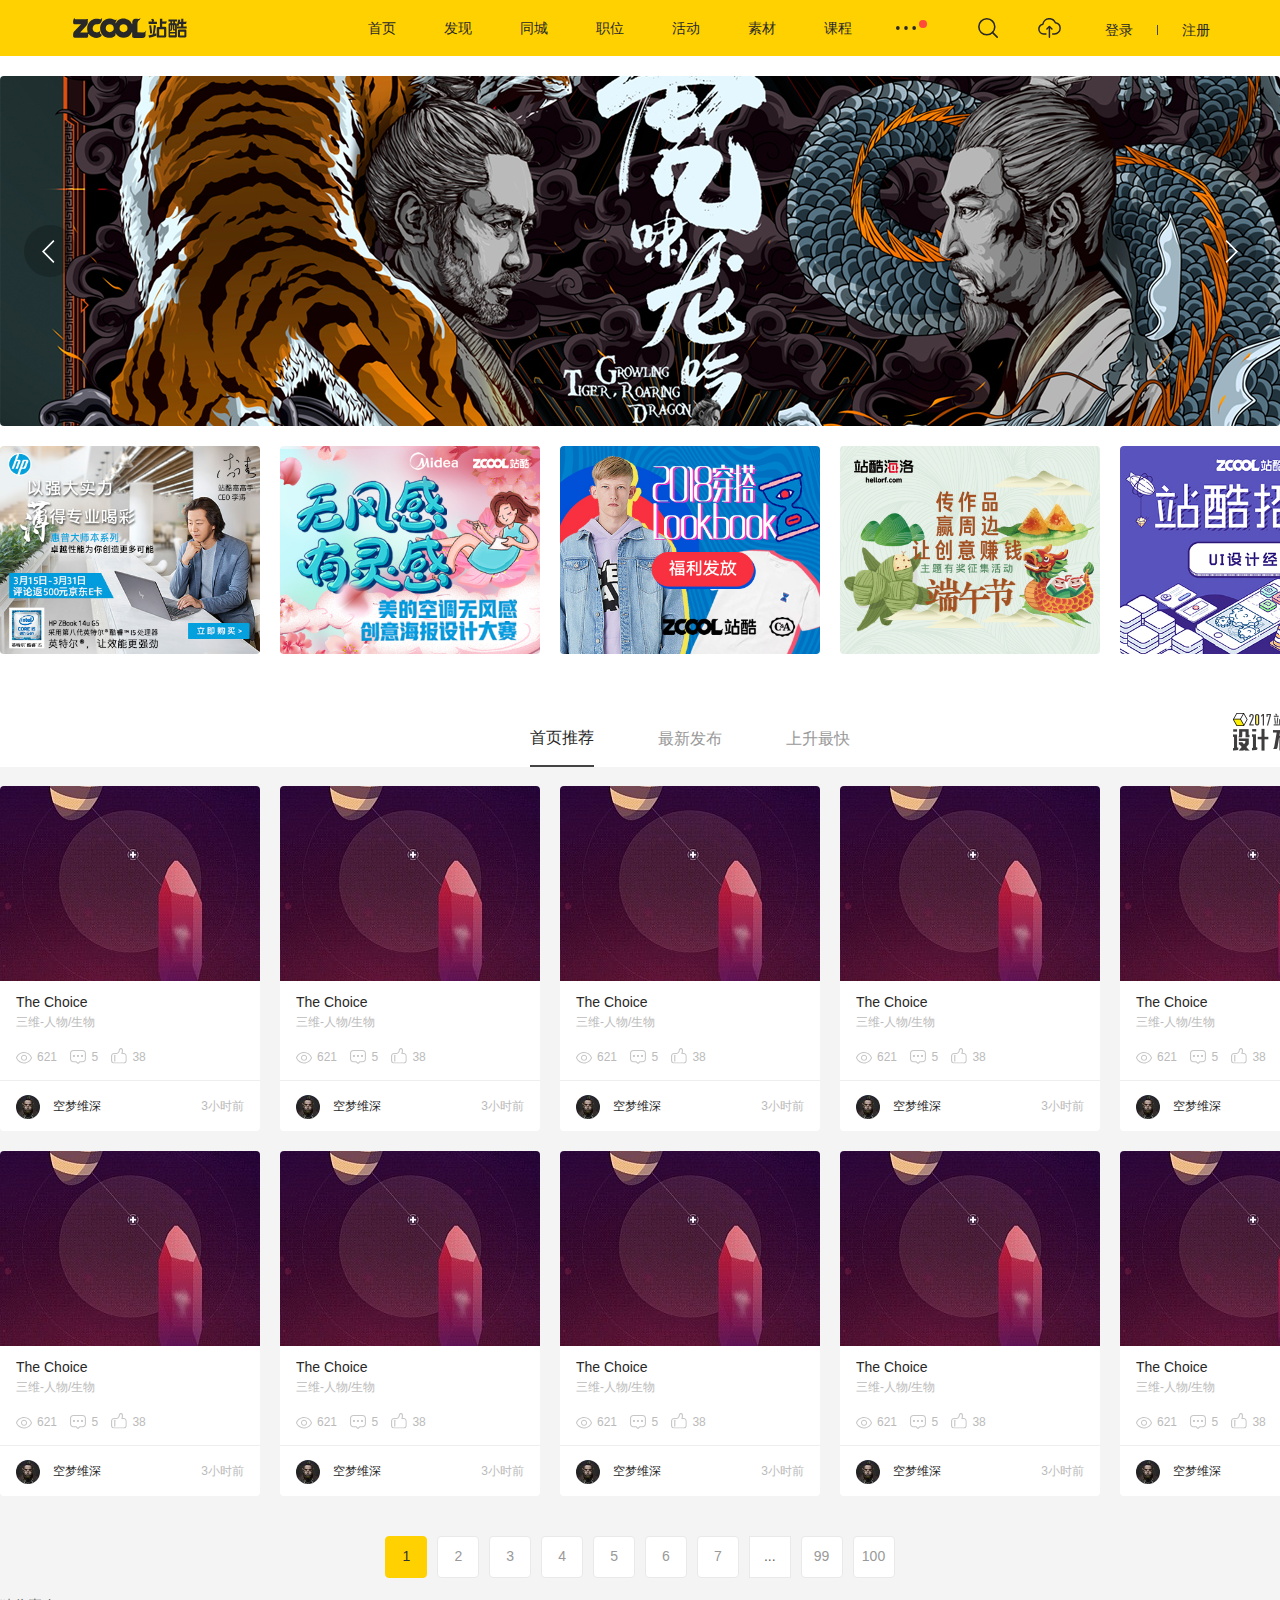
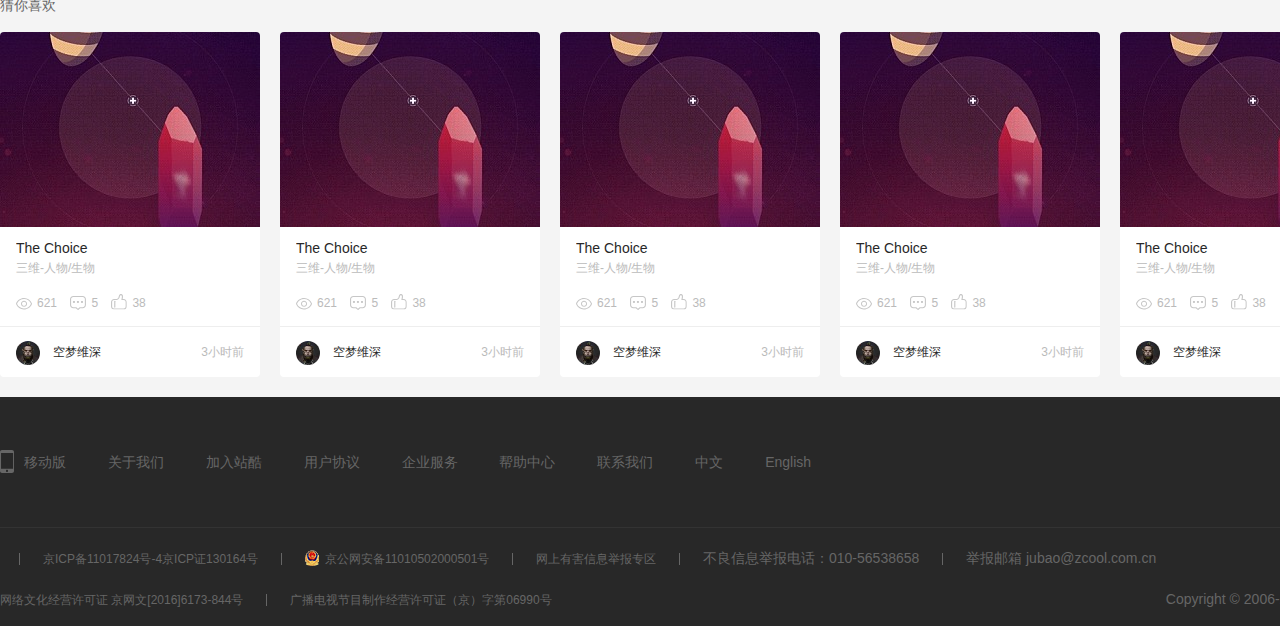
<file: index.html>
<!DOCTYPE html>
<html>
<head>
    <meta charset="UTF-8">
    <meta name="viewport" content="width=device-width, initial-scale=1.0">
    <meta http-equiv="X-UA-Compatible" content="ie=edge">
	<link rel="stylesheet" type="text/css" href="css/common.css" />
	<link rel="stylesheet" type="text/css" href="css/main.css" />
    <title>ZCool</title>
</head>
<body>
    <div id="body">
		<!-- Start of header -->
		<header>
			<nav>
				<div class="logo">
					<a href="http://www.zcool.com.cn">
						<img src="images/logo.svg" width="120" height="20" alt="logo" />
					</a>
				</div>
				<div class="menu">
					<div class="menu-box">
						<ul class="menu-list-content">
							<li class="current"><a class="menu-list-box" href="#">首页</a></li>
							<li class="discover header-menu-withmore">
								<a class="menu-list-box" href="#">发现</a>
								<div class="menu-list discover-box hide">
									<div class="discover-box-list">
										<div><a href="#">平面</a><i></i></div>
										<div><a href="#">UI</a><i></i></div>
										<div><a href="#">网页</a><i></i></div>
										<div><a href="#">插画</a><i></i></div>
										<div><a href="#">动漫</a><i></i></div>
										<div><a href="#">摄影</a><i></i></div>
										<div><a href="#">空间</a><i></i></div>
										<div><a href="#">工业/产品</a><i></i></div>
										<div><a href="#">三维</a><i></i></div>
										<div><a href="#">影视</a><i></i></div>
										<div><a href="#">手工艺</a><i></i></div>
										<div><a href="#">纯艺术</a><i></i></div>
										<div><a href="#">服装</a><i></i></div>
										<div><a href="#">其他</a><i></i></div>
									</div>
									<div class="discover-check-all">
										<a href="#">精选作品</a>
										<a href="#">精选文章</a>
										<a href="#">精选收藏</a>
									</div>
								</div>
							</li>
							<li><a class="menu-list-box" href="#">同城</a></li>
							<li class="header-menu-withmore">
								<a class="menu-list-box" href="#">职位</a>
								<div class="menu-list hide">
									<p><a href="#">职位</a></p>
									<p><a href="#">公司</a></p>
									<p><a href="#">+发布职位</a></p>
								</div>
							</li>
							<li class="header-menu-withmore">
								<a class="menu-list-box" href="#">活动</a>
								<div class="menu-list hide">
									<p><a href="#">设计大赛</a></p>
									<p><a href="#">专题策划</a></p>
									<p><a href="#">线上活动</a></p>
									<p><a href="#">线下活动</a></p>
								</div>
							</li>
							<li class="header-menu-withmore">
								<a class="menu-list-box" href="#">素材</a>
								<div class="menu-list hide">
									<p><a href="#">图片</a></p>
									<p><a href="#">视频</a></p>
									<p><a href="#">字体</a></p>
								</div>
							</li>
							<li><a class="menu-list-box" href="#">课程</a></li>
							<li class="more-menu header-menu-withmore">
								<span class="menu-tit-box"><i></i><sup class="subnav-dot-sup"></sup></span>
								<div class="menu-list hide">
									<p><a href="#">榜单<sup class="subnav-dot-sup"></sup></a></p>
									<p><a href="#">设计师</a></p>
									<p><a href="#">站酷ZDO</a></p>
									<p><a href="#">站酷APP</a></p>
								</div>
							</li>
						</ul>
					</div>
				</div>
				<div class="search"><i></i></div>
				<div class="user-center">
					<div class="upload"><a href="#" class="upload-link"></a></div>
					<ul class="unlogin">
						<li>
							<a href="login.html">登录
								<i></i>
							</a>
							<a href="register.html">注册</a>
						</li>
					</ul>
				</div>
			</nav>
		</header>
		<!-- End of header-->
		<main class="main-wrapper">
			<!-- 首页轮播图 -->
			<div class="slider-adv-box">
				<div class="slider-adv">
					<div class="slider">
						<div class="unslider">
							<div class="banner">
								<img src="images/banner02.png" style="display: block; height: 350px;" />
								<a class="unslider-arrow prev" href="#"></a>
								<a class="unslider-arrow next" href="#"></a>
							</div>
						</div>
					</div>
					<div class="clear" style="height: 20px"></div>
					<!-- 广告位 -->
					<div class="advtop">
						<ul class="clear">
							<li><a href="#"><img src="images/adv01.jpeg" /></a></li>
							<li><a href="#"><img src="images/adv02.jpg" /></a></li>
							<li><a href="#"><img src="images/adv03.jpg" /></a></li>
							<li><a href="#"><img src="images/adv04.jpg" /></a></li>
							<li><a href="#"><img src="images/adv05.jpg" /></a></li>
						</ul>
					</div>
				</div>
			</div>
			<!-- 页面主题导航 -->
			<div class="subnav-content-wrap">
				<div class="subnav-contentbox">
					<ul class="subnav-content text-center clear">
						<li class="current"><a class="title" href="#">首页推荐</a></li>
						<li><a class="title" href="#">最新发布</a></li>
						<li><a class="title" href="#">上升最快</a></li>
					</ul>
					<div>
						<a class="temporary-entrance" href="#"><img src="images/shejibu.gif" width="150" /></a>
					</div>
				</div>
			</div>
			<div class="all-work-list clear">
				<div class="work-list-box clear">
					<div class="card-box">
						<div class="card-img">
							<a href="#">
								<img src="images/work_list_01.jpg" />
							</a>
						</div>
						<div class="card-info">
							<p class="card-info-title">
								<a href="#" class="title-content">The Choice</a>
							</p>
							<p class="card-info-type">三维-人物/生物</p>
							<p class="card-info-item">
								<span class="statistics-view">621</span>
								<span class="statistics-comment">5</span>
								<span class="statistics-tuijian">38</span>
							</p>
						</div>
						<div class="card-item">
							<span class="user-avatar">
								<a href="#">
									<img src="images/touxiang.jpg" width="30" height="30" />
									空梦维深</a>
							</span>
							<span class="time">3小时前</span>
						</div>
					</div>
					<div class="card-box">
						<div class="card-img">
							<a href="#">
								<img src="images/work_list_01.jpg" />
							</a>
						</div>
						<div class="card-info">
							<p class="card-info-title">
								<a href="#" class="title-content">The Choice</a>
							</p>
							<p class="card-info-type">三维-人物/生物</p>
							<p class="card-info-item">
								<span class="statistics-view">621</span>
								<span class="statistics-comment">5</span>
								<span class="statistics-tuijian">38</span>
							</p>
						</div>
						<div class="card-item">
							<span class="user-avatar">
								<a href="#">
									<img src="images/touxiang.jpg" width="30" height="30" />
									空梦维深</a>
							</span>
							<span class="time">3小时前</span>
						</div>
					</div>
					<div class="card-box">
						<div class="card-img">
							<a href="#">
								<img src="images/work_list_01.jpg" />
							</a>
						</div>
						<div class="card-info">
							<p class="card-info-title">
								<a href="#" class="title-content">The Choice</a>
							</p>
							<p class="card-info-type">三维-人物/生物</p>
							<p class="card-info-item">
								<span class="statistics-view">621</span>
								<span class="statistics-comment">5</span>
								<span class="statistics-tuijian">38</span>
							</p>
						</div>
						<div class="card-item">
							<span class="user-avatar">
								<a href="#">
									<img src="images/touxiang.jpg" width="30" height="30" />
									空梦维深</a>
							</span>
							<span class="time">3小时前</span>
						</div>
					</div>
					<div class="card-box">
						<div class="card-img">
							<a href="#">
								<img src="images/work_list_01.jpg" />
							</a>
						</div>
						<div class="card-info">
							<p class="card-info-title">
								<a href="#" class="title-content">The Choice</a>
							</p>
							<p class="card-info-type">三维-人物/生物</p>
							<p class="card-info-item">
								<span class="statistics-view">621</span>
								<span class="statistics-comment">5</span>
								<span class="statistics-tuijian">38</span>
							</p>
						</div>
						<div class="card-item">
							<span class="user-avatar">
								<a href="#">
									<img src="images/touxiang.jpg" width="30" height="30" />
									空梦维深</a>
							</span>
							<span class="time">3小时前</span>
						</div>
					</div>
					<div class="card-box">
						<div class="card-img">
							<a href="#">
								<img src="images/work_list_01.jpg" />
							</a>
						</div>
						<div class="card-info">
							<p class="card-info-title">
								<a href="#" class="title-content">The Choice</a>
							</p>
							<p class="card-info-type">三维-人物/生物</p>
							<p class="card-info-item">
								<span class="statistics-view">621</span>
								<span class="statistics-comment">5</span>
								<span class="statistics-tuijian">38</span>
							</p>
						</div>
						<div class="card-item">
							<span class="user-avatar">
								<a href="#">
									<img src="images/touxiang.jpg" width="30" height="30" />
									空梦维深</a>
							</span>
							<span class="time">3小时前</span>
						</div>
					</div>
					<div class="card-box">
						<div class="card-img">
							<a href="#">
								<img src="images/work_list_01.jpg" />
							</a>
						</div>
						<div class="card-info">
							<p class="card-info-title">
								<a href="#" class="title-content">The Choice</a>
							</p>
							<p class="card-info-type">三维-人物/生物</p>
							<p class="card-info-item">
								<span class="statistics-view">621</span>
								<span class="statistics-comment">5</span>
								<span class="statistics-tuijian">38</span>
							</p>
						</div>
						<div class="card-item">
							<span class="user-avatar">
								<a href="#">
									<img src="images/touxiang.jpg" width="30" height="30" />
									空梦维深</a>
							</span>
							<span class="time">3小时前</span>
						</div>
					</div>
					<div class="card-box">
						<div class="card-img">
							<a href="#">
								<img src="images/work_list_01.jpg" />
							</a>
						</div>
						<div class="card-info">
							<p class="card-info-title">
								<a href="#" class="title-content">The Choice</a>
							</p>
							<p class="card-info-type">三维-人物/生物</p>
							<p class="card-info-item">
								<span class="statistics-view">621</span>
								<span class="statistics-comment">5</span>
								<span class="statistics-tuijian">38</span>
							</p>
						</div>
						<div class="card-item">
							<span class="user-avatar">
								<a href="#">
									<img src="images/touxiang.jpg" width="30" height="30" />
									空梦维深</a>
							</span>
							<span class="time">3小时前</span>
						</div>
					</div>
					<div class="card-box">
						<div class="card-img">
							<a href="#">
								<img src="images/work_list_01.jpg" />
							</a>
						</div>
						<div class="card-info">
							<p class="card-info-title">
								<a href="#" class="title-content">The Choice</a>
							</p>
							<p class="card-info-type">三维-人物/生物</p>
							<p class="card-info-item">
								<span class="statistics-view">621</span>
								<span class="statistics-comment">5</span>
								<span class="statistics-tuijian">38</span>
							</p>
						</div>
						<div class="card-item">
							<span class="user-avatar">
								<a href="#">
									<img src="images/touxiang.jpg" width="30" height="30" />
									空梦维深</a>
							</span>
							<span class="time">3小时前</span>
						</div>
					</div>
					<div class="card-box">
						<div class="card-img">
							<a href="#">
								<img src="images/work_list_01.jpg" />
							</a>
						</div>
						<div class="card-info">
							<p class="card-info-title">
								<a href="#" class="title-content">The Choice</a>
							</p>
							<p class="card-info-type">三维-人物/生物</p>
							<p class="card-info-item">
								<span class="statistics-view">621</span>
								<span class="statistics-comment">5</span>
								<span class="statistics-tuijian">38</span>
							</p>
						</div>
						<div class="card-item">
							<span class="user-avatar">
								<a href="#">
									<img src="images/touxiang.jpg" width="30" height="30" />
									空梦维深</a>
							</span>
							<span class="time">3小时前</span>
						</div>
					</div>
					<div class="card-box">
						<div class="card-img">
							<a href="#">
								<img src="images/work_list_01.jpg" />
							</a>
						</div>
						<div class="card-info">
							<p class="card-info-title">
								<a href="#" class="title-content">The Choice</a>
							</p>
							<p class="card-info-type">三维-人物/生物</p>
							<p class="card-info-item">
								<span class="statistics-view">621</span>
								<span class="statistics-comment">5</span>
								<span class="statistics-tuijian">38</span>
							</p>
						</div>
						<div class="card-item">
							<span class="user-avatar">
								<a href="#">
									<img src="images/touxiang.jpg" width="30" height="30" />
									空梦维深</a>
							</span>
							<span class="time">3小时前</span>
						</div>
					</div>
				</div>
			</div>
			<div class="pageturning">
				<div class="laypage_main laypageskin_default">
					<a class="laypage_curr">1</a>
					<a href="#">2</a>
					<a href="#">3</a>
					<a href="#">4</a>
					<a href="#">5</a>
					<a href="#">6</a>
					<a href="#">7</a>
					<span>...</span>
					<a href="#">99</a>
					<a href="#">100</a>
				</div>
			</div>
			<div class="guess clear">
				<p class="album-title">
					猜你喜欢
					<span class="switch">换一换</span>
				</p>
				<div class="all-work-list clear">
					<div class="work-list-box clear">
						<div class="card-box">
							<div class="card-img">
								<a href="#">
									<img src="images/work_list_01.jpg" />
								</a>
							</div>
							<div class="card-info">
								<p class="card-info-title">
									<a href="#" class="title-content">The Choice</a>
								</p>
								<p class="card-info-type">三维-人物/生物</p>
								<p class="card-info-item">
									<span class="statistics-view">621</span>
									<span class="statistics-comment">5</span>
									<span class="statistics-tuijian">38</span>
								</p>
							</div>
							<div class="card-item">
								<span class="user-avatar">
									<a href="#">
										<img src="images/touxiang.jpg" width="30" height="30" />
										空梦维深</a>
								</span>
								<span class="time">3小时前</span>
							</div>
						</div>
						<div class="card-box">
							<div class="card-img">
								<a href="#">
									<img src="images/work_list_01.jpg" />
								</a>
							</div>
							<div class="card-info">
								<p class="card-info-title">
									<a href="#" class="title-content">The Choice</a>
								</p>
								<p class="card-info-type">三维-人物/生物</p>
								<p class="card-info-item">
									<span class="statistics-view">621</span>
									<span class="statistics-comment">5</span>
									<span class="statistics-tuijian">38</span>
								</p>
							</div>
							<div class="card-item">
								<span class="user-avatar">
									<a href="#">
										<img src="images/touxiang.jpg" width="30" height="30" />
										空梦维深</a>
								</span>
								<span class="time">3小时前</span>
							</div>
						</div>
						<div class="card-box">
							<div class="card-img">
								<a href="#">
									<img src="images/work_list_01.jpg" />
								</a>
							</div>
							<div class="card-info">
								<p class="card-info-title">
									<a href="#" class="title-content">The Choice</a>
								</p>
								<p class="card-info-type">三维-人物/生物</p>
								<p class="card-info-item">
									<span class="statistics-view">621</span>
									<span class="statistics-comment">5</span>
									<span class="statistics-tuijian">38</span>
								</p>
							</div>
							<div class="card-item">
								<span class="user-avatar">
									<a href="#">
										<img src="images/touxiang.jpg" width="30" height="30" />
										空梦维深</a>
								</span>
								<span class="time">3小时前</span>
							</div>
						</div>
						<div class="card-box">
							<div class="card-img">
								<a href="#">
									<img src="images/work_list_01.jpg" />
								</a>
							</div>
							<div class="card-info">
								<p class="card-info-title">
									<a href="#" class="title-content">The Choice</a>
								</p>
								<p class="card-info-type">三维-人物/生物</p>
								<p class="card-info-item">
									<span class="statistics-view">621</span>
									<span class="statistics-comment">5</span>
									<span class="statistics-tuijian">38</span>
								</p>
							</div>
							<div class="card-item">
								<span class="user-avatar">
									<a href="#">
										<img src="images/touxiang.jpg" width="30" height="30" />
										空梦维深</a>
								</span>
								<span class="time">3小时前</span>
							</div>
						</div>
						<div class="card-box">
							<div class="card-img">
								<a href="#">
									<img src="images/work_list_01.jpg" />
								</a>
							</div>
							<div class="card-info">
								<p class="card-info-title">
									<a href="#" class="title-content">The Choice</a>
								</p>
								<p class="card-info-type">三维-人物/生物</p>
								<p class="card-info-item">
									<span class="statistics-view">621</span>
									<span class="statistics-comment">5</span>
									<span class="statistics-tuijian">38</span>
								</p>
							</div>
							<div class="card-item">
								<span class="user-avatar">
									<a href="#">
										<img src="images/touxiang.jpg" width="30" height="30" />
										空梦维深</a>
								</span>
								<span class="time">3小时前</span>
							</div>
						</div>
					</div>
				</div>
			</div>
		</main>
		<footer id="footer">
			<div class="footer-wrapper">
				<div class="footer-wrapper-top">
					<div class="footer-wrapper-top-left">
						<a class="footer-mobile" href="#">移动版</a>
						<a href="#">关于我们</a>
						<a href="#">加入站酷</a>
						<a href="#">用户协议</a>
						<a href="#">企业服务</a>
						<a href="#">帮助中心</a>
						<a href="#">联系我们</a>
						<a href="#">中文</a>
						<a href="#">English</a>
					</div>
					<div class="footer-wrapper-top-right">
						<a href="#" class="weixin"></a>
						<a href="#" class="weibo"></a>
					</div>
				</div>
				<div class="footer-wrapper-bottom">
					<div class="footer-wrapper-bottom">
						<i></i>
						<a href="#" target="_blank">京ICP备11017824号-4</a><a href="#" target="_blank">京ICP证130164号</a>
						<i></i>
						<span class="police"><a href="#" target="_blank">京公网安备11010502000501号</a></span>
						<i></i>
            			<a href="#" target="_blank">网上有害信息举报专区</a>
            			<i></i>
            			<span>不良信息举报电话：010-56538658</span>
            			<i></i>
						<span>举报邮箱  jubao@zcool.com.cn</span>
					</div>
				</div>
				<div class="footer-wrapper-bottom space-footer-bottom">
					<span><a href="#">网络文化经营许可证 京网文[2016]6173-844号</a></span>
					<i></i>
					<span><a href="#">广播电视节目制作经营许可证（京）字第06990号</a></span>
					<span class="copyrightLink">Copyright © 2006-2018 <a href="#">ZCOOL站酷</a></span>
				</div>
			</div>
		</footer>
	</div>
</body>
</html>
</file>
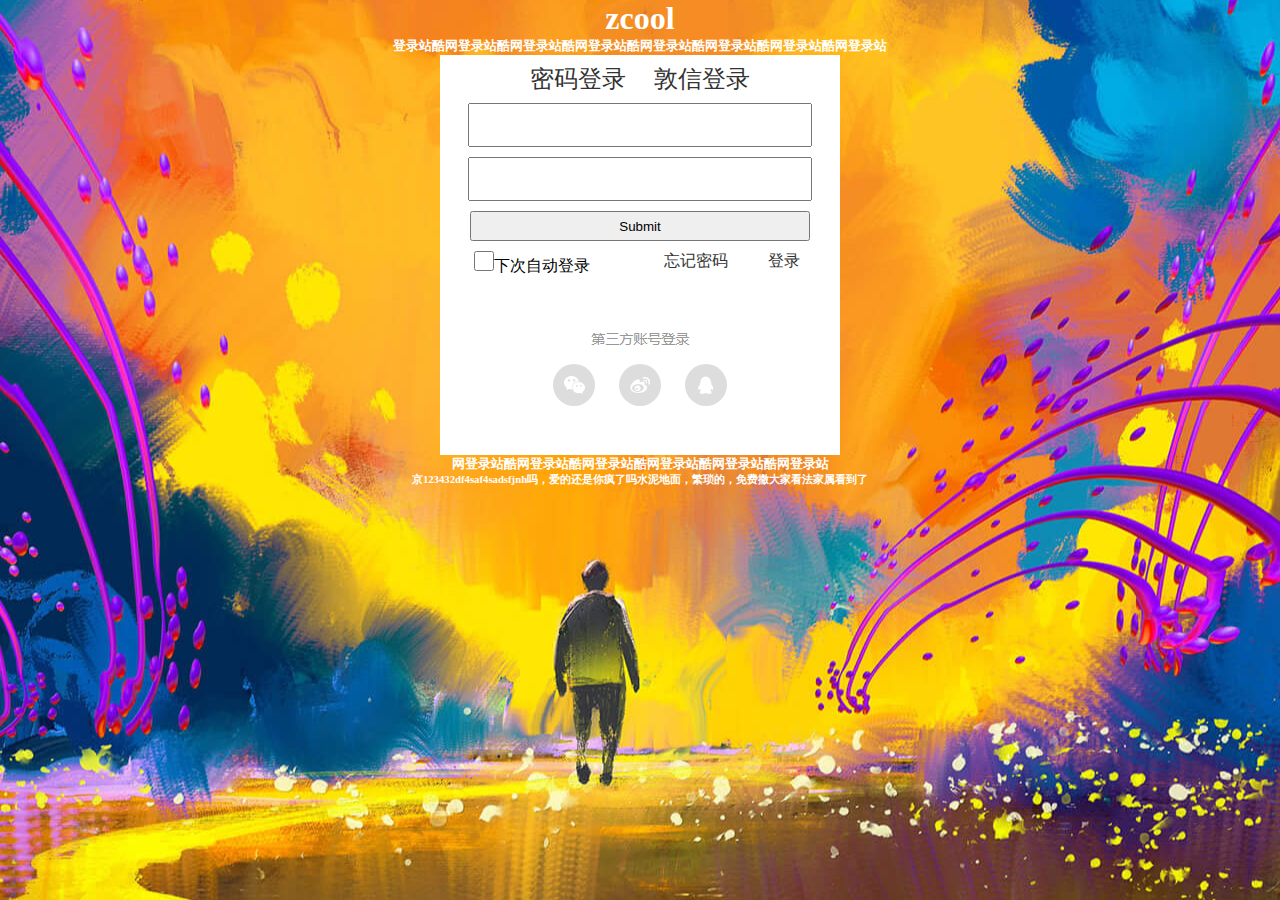
<file: login.html>
<!DOCTYPE html>
<html lang="en">
<head>
    <meta charset="UTF-8">
    <meta name="viewport" content="width=device-width, initial-scale=1.0">
    <meta http-equiv="X-UA-Compatible" content="ie=edge">
    <title>Document</title>
    <style>
        *{
            margin: 0;
            padding: 0;
        }
        a{
            text-decoration: none;
            color: #333;
        }
        body{
            background: url(images/adv021.jpg)no-repeat center;
        }
        #box{
            width: 600px;
            margin: 0 auto;
            text-align: center;
        }
        h1,h5,h6{
            color: white;
        }
        #inn{
            width: 400px;
            height: 400px;
            background: white;
            margin: 0 auto;
        }
        #box .choselogin{
            margin-left: 0;
            font-size: 24px;
            line-height: 48px;
            margin: 12px;

        }
        input{
            width: 240px;
           padding:  10px 50px;
            height: 20px;
            margin-bottom: 10px;
            line-height: 20px;
        }
        #submit{
            width:340px;
            padding: 0;
            margin:0 auto 10px;
            height: 30px;
            line-height: 30px;

        }
        #check{
            padding: 0;
            margin: 0;
            height: 20px;
            width: 20px;
            margin-left: -40px
        }
        #form a{
            float:right;
            padding-right: 40px
        }
    </style>
</head>
<body>
    <div id="box">
            <h1>zcool</h1>
            <h5>登录站酷网登录站酷网登录站酷网登录站酷网登录站酷网登录站酷网登录站酷网登录站</h5>
            <div id="inn">
                <span class="choselogin"><a href="#">密码登录</a></span>
                <span class="choselogin"><a href="#">敦信登录</a></span>
                <form action="" id="form">
                        <input type="text">
                        <input type="password">
                        <input id="submit" type="submit"></br>
                        <input id="check" type="checkbox" name="" id="nextlogin"><span>下次自动登录</span>
                        <a href="#">登录</a>
                        <a href="#">忘记密码</a>
                    </form>
                    <img src="images/three.bmp" alt="第三方登录">
            </div>
            <h5>网登录站酷网登录站酷网登录站酷网登录站酷网登录站酷网登录站</h5>
    <h6>京123432df4saf4sadsfjnh吗，爱的还是你疯了吗水泥地面，繁琐的，免费撒大家看法家属看到了</h6>        
    </div>
    
</body>
</html>
</file>
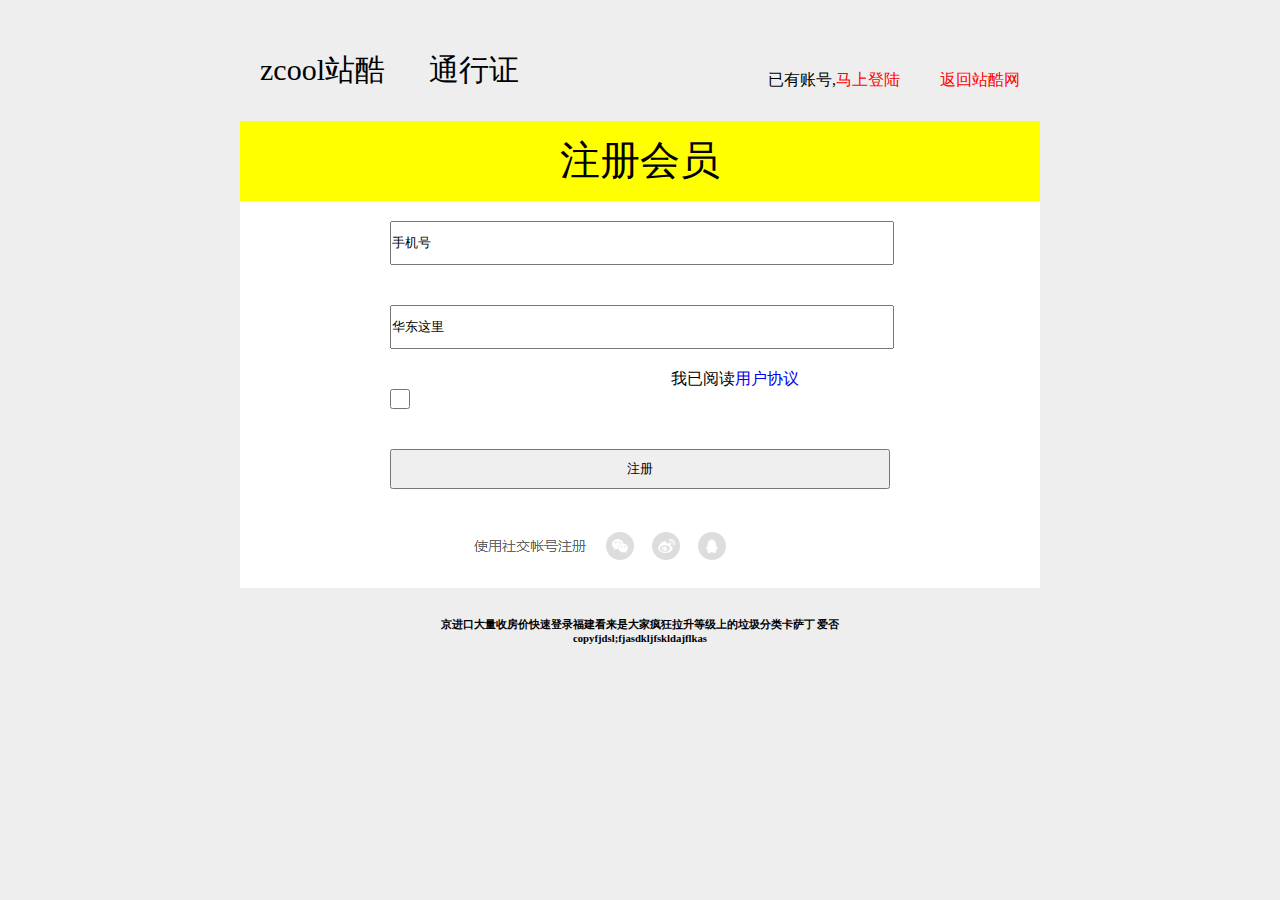
<file: register.html>
<!DOCTYPE html>
<html lang="en">
<head>
    <meta charset="UTF-8">
    <meta name="viewport" content="width=device-width, initial-scale=1.0">
    <meta http-equiv="X-UA-Compatible" content="ie=edge">
    <title>Document</title>
    <style>
        *{
            padding: 0;
            margin: 0;
        }
        a{
            text-decoration: none;
        }
        body{
            width: 800px;
            margin: 0 auto;
            background: #eee;           
        }
        #zhanwei{
            width: 100%;
            height: 50px;
        }
        .up{
            font-size: 30px;
            margin: 20px
        }
        .upxiao{
            margin: 20px;
            float: right;
        }
        .upxiao a{
            color: red;
        }
        #box{
            width: 800px;
            margin: 30px auto;
            text-align:center;
            background: white;
        }
        #yellow{
            margin: 0 auto;
            width: 100%;
            height: 80px;
            font-size: 40px;
            line-height: 80px;
            text-align:center;
            background: yellow;
        }
        h6{
            text-align: center
        }
        input{
            width: 500px;
            height: 40px;
            margin: 20px 150px;
        }
        #check{
            width: 20px;
            height: 20px;
            float: left;
            margin-right: 20px;
        }
        check span{
            margin-right: 20px;
        }
    </style>
</head>
<body>
    <div id="zhanwei"></div>
    <span class="up">zcool站酷</span>
    <span class="up">通行证</span>
    <span class="upxiao"><a href="index.html">返回站酷网</a></span>
    <span class="upxiao">已有账号,<a href="login.html">马上登陆</a></span>    
    <div id="box">
        <div id="yellow">注册会员</div>
        <form>
                <input type="text" value="手机号">
                <input type="text"value="华东这里">
                <input type="checkbox" id="check"><span>我已阅读</span><a href="#" id="red">用户协议</a>
                <input type="submit" value="注册">
        </form>
        <img src="images/250.bmp">
    </div>
    <h6>京进口大量收房价快速登录福建看来是大家疯狂拉升等级上的垃圾分类卡萨丁 爱否</h6>
    <h6>copyfjdsl;fjasdkljfskldajflkas</h6>
</body>
</html>
</file>
<file: css/common.css>
/* 样式重置 */
a, body, button, caption, dd, div, dl, dt, em, figure, form, h1, h2, h3, h4, h5, h6, html, i, img, input, label, li, ol, p, span, strong, sub, sup, table, tbody, td, tfoot, th, thead, tr, tt, ul{margin:0;padding:0;}
a{text-decoration:none; color: inherit;}
h1, h2, h3, h4, h5, h6,b,strong{font-weight:normal;}
i,em{font-style:normal;}
li{list-style:none;}
img{border:0; display:block;}
a,input{outline:0;}
.clear:after{content:"."; display:block; clear:both;height:0; visibility:hidden;}
.clear{zoom:1;}
/* 默认字体 */
body {font:  14px/1.5 "PingFang SC","Lantinghei SC","Microsoft YaHei","HanHei SC","Helvetica Neue","Open Sans",Arial,"Hiragino Sans GB","微软雅黑",STHeiti,"WenQuanYi Micro Hei",SimSun,sans-serif}
</file>
<file: css/main.css>
body, html {
	height: 100%;
	background: #f4f4f4;
	min-width: 1200px;
}
#body {
	min-height: 100%;
	padding-bottom: 229px;
	background: #f4f4f4;
	box-sizing: border-box;
	color: #282828;
	position: relative;
}
header {
	width: 100%;
	height: 56px;
	background: #ffd100;
}
header nav {
	height: 56px;
	margin: 0 70px;
	position: relative;
}
header nav .logo {
	position: absolute;
	top: 18px;
	left: 0;
}
header nav .menu {
	height: 56px;
	margin: 0 auto;
}
header  nav .menu .menu-box {
	text-align: center;
}
header nav .menu .menu-box > ul.menu-list-content {
	height: 56px;
	margin: 0 auto;
	display: inline-block;
}
header nav .menu .menu-box > ul.menu-list-content li {
	float: left;
	cursor: pointer;
	height: 56px;
	line-height: 56px;
	text-align: left;
}
header nav .menu .menu-box > ul.menu-list-content li:hover {
	background: #000;
}
header nav .menu .menu-box > ul.menu-list-content > li:hover > a {
	color: #ffd100;
}
header nav .menu .menu-box > ul.menu-list-content li a.menu-list-box {
	display: inline-block;
	padding: 0 24px;
}
header nav .menu .menu-box > ul.menu-list-content li span.menu-tit-box {
	padding: 0 20px;
}
header nav .menu .more-menu i {
	display: inline-block;
	background-image: url(../images/nav-more.svg);
	background-repeat: no-repeat;
	background-position: left center;
	width: 20px;
	height: 56px;
}
header nav .menu .more-menu:hover i {
	background-image: url(../images/nav-more-hover.svg);
}
sup.subnav-dot-sup {
	display: inline-block;
	width: 8px;
	height: 8px;
	border-radius: 50%;
	background: #ff4a3b;
	margin: 0 0 2px 3px;
	position: absolute;
	top: 20px;
}
header nav .search {
	position: absolute;
	top: 0;
	right: 192px;
	width: 60px;
	height: 56px;
	text-align: center;
	line-height: 56px;
	cursor: pointer;
}
header nav .search i {
	display: inline-block;
	background: url(../images/nav-search.svg) no-repeat;
	width: 20px;
	height: 20px;
	margin-top: 18px;
}
header nav .search:hover {
	background: #000;
} 
header nav .search:hover i {
	background-image: url(../images/nav-search-hover.svg);
}
header nav .user-center {
	width: 192px;
	height: 56px;
	position: absolute;
	top: 0;
	right: 0;
}
header nav .user-center .upload {
	float: left;
	position: relative;
}
header nav .user-center .upload .upload-link {
	display: inline-block;
	padding: 18px 20px;
	height: 20px;
}
header nav .user-center .upload .upload-link::after {
	content: '';
	display: inline-block;
	width: 24px;
	height: 20px;
	background: url(../images/nav-upload.svg) no-repeat;
}
header nav .user-center .upload:hover {
	background: #000;
}
header nav .user-center .upload:hover .upload-link::after {
	background-image: url(../images/nav-upload-hover.svg);
}
header nav .user-center .unlogin {
	float: right;
}
header nav .user-center .unlogin li {
	line-height: 60px;
	float: left;
	cursor: pointer;
}
header nav .user-center ul li a {
	display: inline-block;
}
header nav .user-center .unlogin a {
	margin-left: 20px;
	padding: 0;
}
header nav .user-center .unlogin i {
	display: inline-block;
	width: 1px;
	height: 10px;
	background: #444;
	margin-left: 20px;
}
/* 发现的隐藏下拉菜单 */
header nav .menu .header-menu-withmore {
	position: relative;
}
header nav .menu .discover .discover-box {
	width: 664px;
	padding: 0;
	left: 0;
}
header nav .menu-list {
	width: 152px;
	padding: 6px 0;
	position: absolute;
	background: #fff;
	top: 56px;
	left: 0;
}
header nav .menu-list {
	box-shadow: 0 1px 12px 0 rgba(0,0,0,.2);
	border-radius: 0 0 4px 4px;
	color: #444;
	z-index: 14;
}
.hide {
	display: none;
}
header nav .menu .header-menu-withmore:hover .menu-list {
	display: block;
}
header nav .menu .discover .discover-box .discover-box-list {
	border-bottom: 1px solid #eaeaea;
	line-height: 0;
	overflow: hidden;
	padding: 11px 17px 17px;
}
header nav .menu .discover .discover-box .discover-box-list div {
	float: left;
	width: 90px;
	height: 28px;
	line-height: 28px;
	position: relative;
	margin-top: 4px;
	text-align: center;
}
header nav .menu .discover .discover-box .discover-box-list a {
	display: inline-block;
	min-width: 42px;
	height: 28px;
	line-height: 28px;
	padding: 0 7px;
	text-align: center;
	position: relative;
	margin: 0 6px;
	border-radius: 4px;
}
header nav .menu .discover .discover-box .discover-box-list a:hover {
	background: #ffd100;
}
header nav .menu .discover .discover-box .discover-check-all {
	padding: 0 30px;
	line-height: 51px;
}
header nav .menu .discover .discover-box .discover-check-all a {
	margin-right: 40px;
	color: #444;
	padding-right: 15px;
	background: url(../images/gengduojiantou.svg) right no-repeat;
	background-size: 10px 10px;
}
header nav .menu .discover .discover-box .discover-check-all a:hover {
	color: #cb6c1b;
	background-image: url(../images/gengduojiantou2.svg);
}
header nav .menu-list p {
	height: 44px;
	line-height: 44px;
	cursor: pointer;
}
header nav .menu-list p:hover {
	background: #ffd100;
}
header nav .menu .header-menu-withmore p a {
	width: 152px;
	padding-left: 20px;
}

/* 轮播图区域 */
.main-wrapper .slider-adv-box {
	background: #fff;
	padding: 20px 0 35px 0;
}
.main-wrapper .slider-adv {
	padding-bottom: 20px;
	overflow: hidden;
}
.banner {
	position: relative;
	margin: 0 auto;
	max-width: 1380px;
	height: 350px;
	overflow: hidden;
	border-radius: 4px;
}
.unslider {
	position: relative;
}
.unslider-arrow {
	position: absolute;
	background: transparent no-repeat center;
}
.prev, .next {
	position: absolute;
	width: 100px;
	height: 100px;
	top: 125px;
	border-radius: 50%;
}
.prev {
	left: 0;
	background-image: url(../images/left_arrow.svg);
}
.next {
	right: 0;
	background-image: url(../images/right_arrow.svg);
}
/* 广告区 */
.main-wrapper .slider-adv .advtop {
	width: 1380px;
	height: 210px;
	margin: 0 auto;
}
.main-wrapper .slider-adv .advtop ul {
	margin-right: -20px;
}
.main-wrapper .slider-adv .advtop ul li {
	float: left;
	width: 260px;
	height: 208px;
	margin-right: 20px;
}
.main-wrapper .slider-adv .advtop ul li img {
	width: 260px;
	height: 208px;
	border-radius: 4px;
}
.subnav-content-wrap {
	width: 100%;
	min-height: 56px;
	background-color: #fff;
}
.subnav-content-wrap .subnav-contentbox {
	width: 1380px;
	margin: 0 auto;
	position: relative;
}
.subnav-contentbox .subnav-content {
	margin-bottom: -1px;
	font-size: 16px;
	color: #999;
}
.text-center {
	text-align: center;
}
.subnav-contentbox .subnav-content > li {
	padding: 0 30px;
	line-height: 16px;
	box-sizing: border-box;
	display: inline-block;
	vertical-align: middle;
	position: relative;
}
.subnav-contentbox .subnav-content > li > a {
	padding: 19px 0;
	display: block;
}
.subnav-contentbox .subnav-content > li.current > a {
	color: #282828;
	border-bottom: 2px solid #444;
}
.temporary-entrance {
	position: absolute;
	right: 0;
	top: -5px;
}
.all-work-list {
	width: 1380px;
	margin: 20px auto -20px;
}
.work-list-box {
	margin-right: -20px;
	margin-bottom: -20px;
}
.card-box {
	width: 260px;
	float: left;
	position: relative;
	background: #fff;
	border-radius: 4px;
	margin: 0 20px 20px 0;
}
.card-box .card-img {
	width: 260px;
	height: 195px;
	position: relative;
	border-radius: 4px 4px 0 0;
}
.card-box .card-img a img {
	width: 260px;
	height: 195px;
	vertical-align: middle;
	border: none;
	border-radius: 4px 4px 0 0;
	display: block;
}
.card-box .card-info {
	border-bottom: 1px solid #eee;
	padding: 11px 16px 13px;
	height: 75px;
	position: relative;
}
.card-info .card-info-title {
	margin-bottom: 1px;
	position: relative;
	height: 20px;
	line-height: 20px;
	white-space: nowrap;
	text-overflow: ellipsis;
	overflow: hidden;
}
.card-info .card-info-title .title-content {
	display: inline-block;
	float: left;
	vertical-align: middle;
	white-space: nowrap;
	text-overflow: ellipsis;
	overflow: hidden;
}
.card-info .card-info .card-info-title a {
	font-size: 14px;
	color: #333;
}
.card-box .card-info .card-info-type {
	font-size: 12px;
	color: #bbb;
	margin-bottom: 17px;
	height: 18px;
}
.card-box .card-info .card-info-item {
	font-size: 12px;
	color: #bbb;
	position: absolute;
	bottom: 14px;
}
.card-box .card-info .card-info-item span {
	margin-right: 10px;
	cursor: default;
}
.card-box .card-info .card-info-item span:before {
	content: "";
	display: inline-block;
	width: 16px;
	height: 16px;
	vertical-align: top;
	margin-right: 5px;
}
.card-box .card-info .card-info-item span.statistics-view:before {
	background: url(../images/card-liulan.svg) 0 4px no-repeat;
	background-size: 16px auto;
}
.card-box .card-info .card-info-item span.statistics-comment:before {
	background: url(../images/card-pinglun.svg) 0 2px no-repeat;
	background-size: 16px auto;
}
.card-box .card-info .card-info-item span.statistics-tuijian:before {
	background: url(../images/card-zan.svg) no-repeat;
	background-size: 16px auto;
}
.card-box .card-item {
	height: 50px;
	line-height: 50px;
	padding: 0 16px;
	font-size: 12px;
	position: relative;
}
.card-box .card-item .user-avatar {
	width: 120px;
	white-space: nowrap;
	text-overflow: ellipsis;
	overflow: hidden;
	display: inline-block;
}
.card-box .card-item .user-avatar > a > img {
	border-radius: 50%;
	margin-right: 10px;
	display: inline-block;
}
.card-box .card-item a > img {
	width: 24px;
	height: 24px;
	border: none;
	vertical-align: middle;
}
.card-box .card-item .time {
	float: right;
	color: #bbb;
}
.pageturning {
	margin-top: 40px;
}
.pageturning .laypage_main {
	width: 100%;
	margin: 0 auto;
	text-align: center;
}
.laypage_main {
	font-size: 14px;
	color: #666;
}
.laypage_main a, .laypage_main span, .laypageskin_default span {
	width: 40px;
	height: 40px;
	line-height: 38px;
	margin: 0 3px;
	display: inline-block;
}
.laypageskin_default .laypage_curr {
	font-weight: 400;
	color: #333;
	background: #ffd100;
	border: 1px solid #ffd100;
	border-radius: 4px;
}
.laypage_main a:link {
	color: #999;
	border-radius: 4px;
}
.laypageskin_default a, .laypageskin_default span {
	background: #fff;
	border: 1px solid #e9e9e9;
}
.guess {
	width: 1380px;
	margin: 0 auto;
}
.album-title {
	min-height: 14px;
	line-height: 14px;
	margin: 20px 0;
	color: #666;
	position: relative;
}
.album-title .switch {
	color: #d36f16;
	cursor: pointer;
	float: right;
}
#footer {
	width: 100%;
	height: 229px;
	background: #282828;
	position: absolute;
	bottom: 0;
	color: #666;
}
#footer .footer-wrapper {
	width: 1380px;
	height: 100%;
	margin: 0 auto;
	background: #282828;
}
#footer .footer-wrapper .footer-wrapper-top {
	width: 100%;
	height: 130px;
	line-height: 130px;
	border-bottom: 1px solid #333;
}
#footer .footer-wrapper .footer-wrapper-top .footer-wrapper-top-left {
	float: left;
}
#footer .footer-wrapper .footer-wrapper-top .footer-wrapper-top-left .footer-mobile {
	position: relative;
}
#footer .footer-wrapper .footer-wrapper-top .footer-wrapper-top-left .footer-mobile:before {
	content: "";
	display: inline-block;
	background: url(../images/footer-mobile.svg) no-repeat;
	width: 14px;
	height: 23px;
	vertical-align: middle;
	margin-top: -3px;
	margin-right: 10px;
}
#footer .footer-wrapper .footer-wrapper-top .footer-wrapper-top-left a {
	margin-right: 38px;
}
#footer .footer-wrapper .footer-wrapper-top .footer-wrapper-top-right {
	float: right;
}
#footer .footer-wrapper .footer-wrapper-top .footer-wrapper-top-right .weixin {
	width: 25px;
	height: 21px;
	position: relative;
	background: url(../images/footer-share-weixin.svg) no-repeat;
	display: inline-block;
	margin-left: 40px;
}
#footer .footer-wrapper .footer-wrapper-top .footer-wrapper-top-right .weibo {
	width: 26px;
	height: 21px;
	background: url(../images/footer-share-weibo.svg) no-repeat;
	display: inline-block;
	margin-left: 40px;
}
#footer .footer-wrapper .footer-wrapper-bottom {
	margin-top: 20px;
	position: relative;
}
#footer .footer-wrapper .footer-wrapper-bottom a {
	font-size: 12px;
}
#footer .footer-wrapper .footer-wrapper-bottom i {
	margin: 0 19px;
	display: inline-block;
	width: 1px;
	height: 12px;
	background: #666;
	vertical-align: middle;
}
#footer .footer-wrapper .footer-wrapper-bottom .police {
	background: url(../images/icon-police.png) no-repeat;
	padding-left: 20px;
}
#footer .footer-wrapper .footer-wrapper-bottom .copyrightLink {
	position: absolute;
	right: 0;
}
</file>
